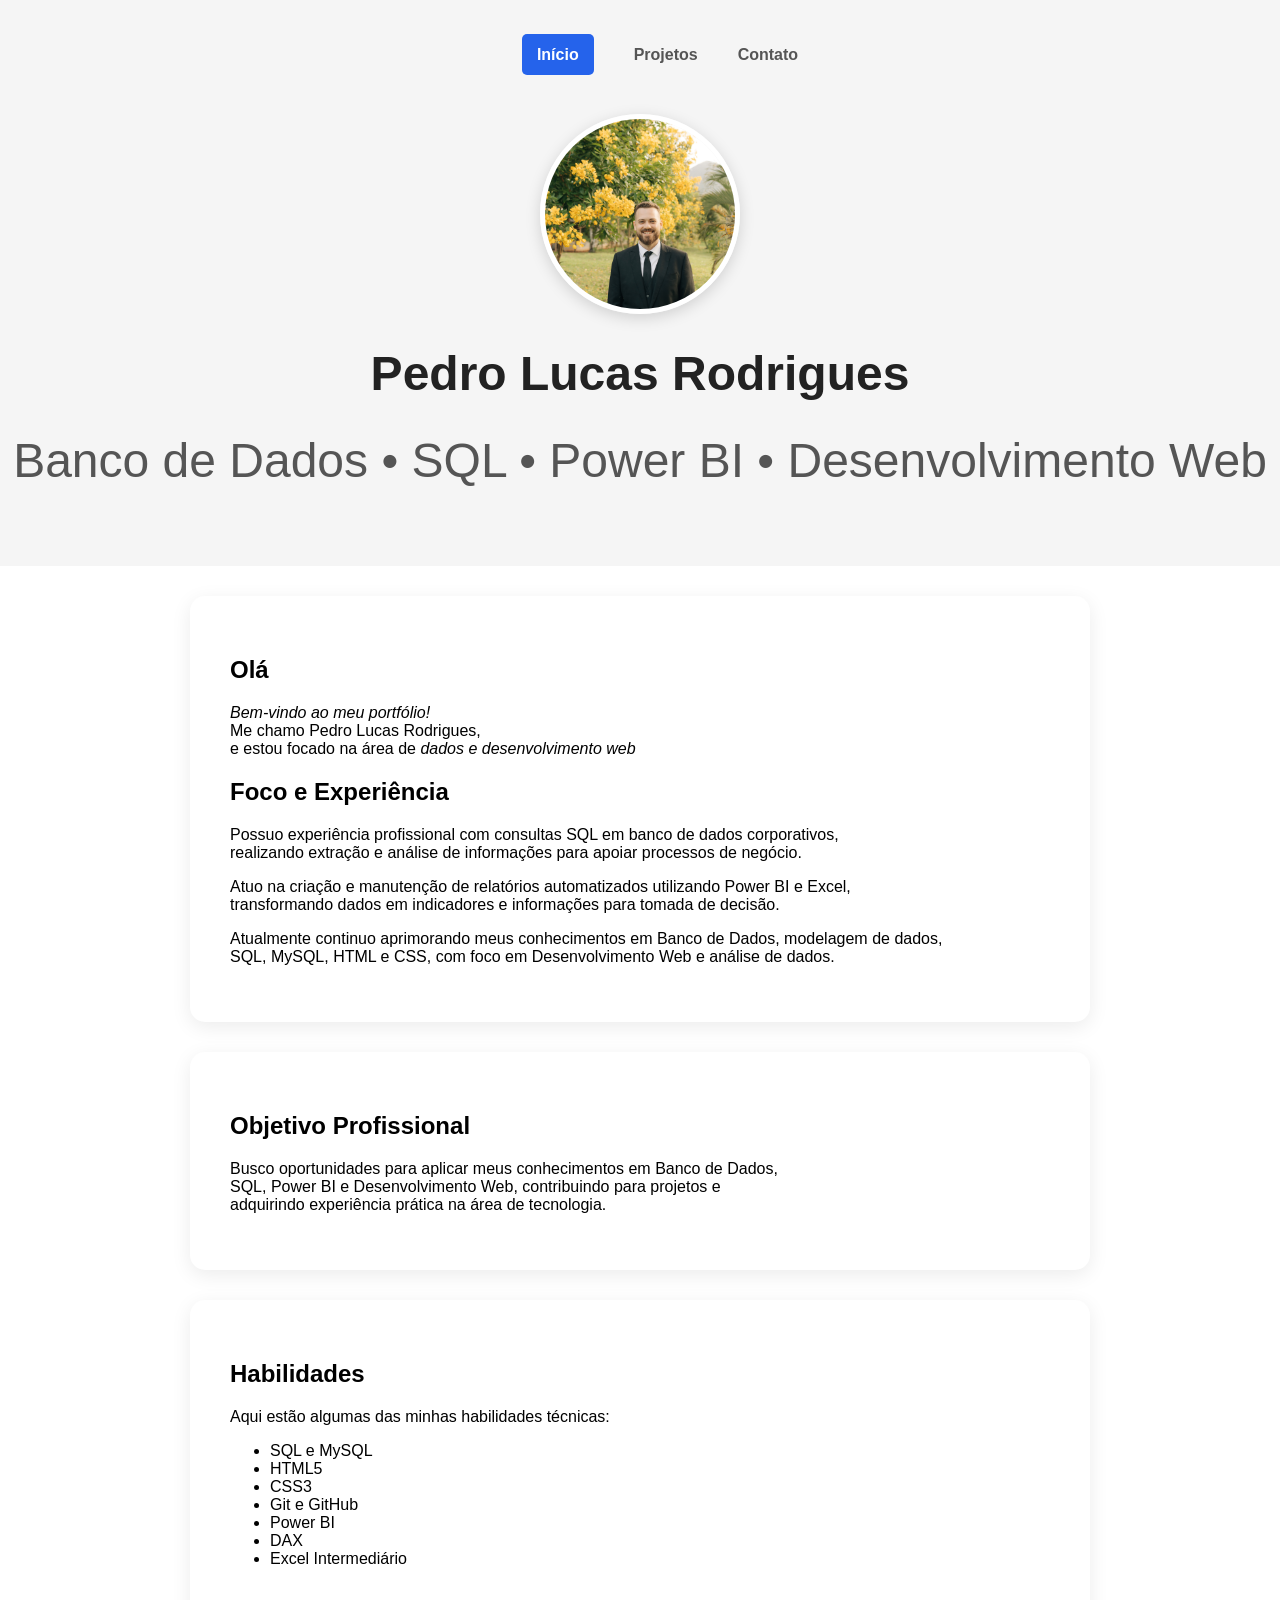
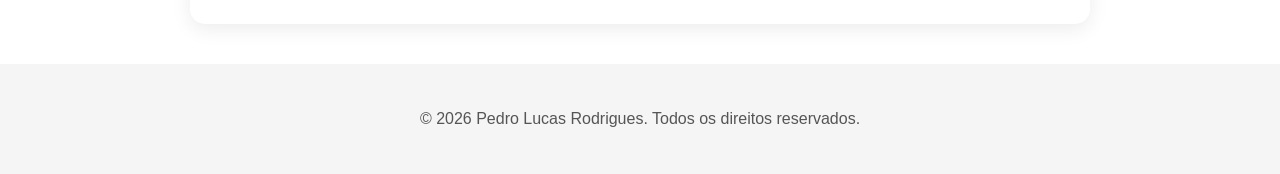
<file: index.html>
<!DOCTYPE html>

<html lang="pt-BR">

    <head>
        <meta charset="UTF-8">
        <meta name="viewport" content="width=device-width, initial-scale=1.0">
        <link rel="stylesheet" href="styles.css">
        <title>Portfólio</title>
    </head>

    <body>
        <header class="topo">
            <nav>
                <ul>
                    <li><a href="index.html" class="active">Início</a></li>
                    <li><a href="projetos.html">Projetos</a></li>
                    <li><a href="contato.html">Contato</a></li>
                </ul>
            </nav>

            <div class="apresentacao">
                <div class="apresentacao-content">
                    <img src="images/minha-foto.jpg" alt="Foto de perfil">
                </div>
                <h1>
                    Pedro Lucas Rodrigues
                </h1>
                <p>
                    Banco de Dados • SQL • Power BI • Desenvolvimento Web
                </p>
            </div>
        </header>

        <main class="container">
            <section id="sobre" class="sobre">
                <div>
                    <h2>Olá</h2>
                    <p>
                    <em>Bem-vindo ao meu portfólio!</em> <br>
                        Me chamo Pedro Lucas Rodrigues, <br> 
                        e estou focado na área de <em>dados e desenvolvimento web</em><br>
                    </p>
                </div>
                <h2>Foco e Experiência</h2>

                <p>
                    Possuo experiência profissional com consultas SQL em banco de dados corporativos, <br>
                    realizando extração e análise de informações para apoiar processos de negócio.
                </p>

                <p>
                    Atuo na criação e manutenção de relatórios automatizados utilizando Power BI e Excel, <br>
                    transformando dados em indicadores e informações para tomada de decisão.
                </p>

                <p>
                    Atualmente continuo aprimorando meus conhecimentos em Banco de Dados, modelagem de dados, <br>
                    SQL, MySQL, HTML e CSS, com foco em Desenvolvimento Web e análise de dados.
                </p>
            </section>

            <section class="objetivo">
                <div>
                    <h2>Objetivo Profissional</h2>
                    <p>
                        Busco oportunidades para aplicar meus conhecimentos em Banco de Dados, <br>
                        SQL, Power BI e Desenvolvimento Web, contribuindo para projetos e <br>
                        adquirindo experiência prática na área de tecnologia.
                    </p>
                </div>
            </section>

            <section id="habilidades" class="habilidades">
                <div>
                    <h2>Habilidades</h2>
                    <p>
                        Aqui estão algumas das minhas habilidades técnicas:
                    </p>
                    <ul>
                        <li>SQL e MySQL</li>
                        <li>HTML5</li>
                        <li>CSS3</li>
                        <li>Git e GitHub</li>
                        <li>Power BI</li>
                        <li>DAX</li>
                        <li>Excel Intermediário</li>
                    </ul>
                </div>
            </section>

        </main>
    </body>

    <footer>
        <section class="rodape">
            <div>
                <p>&copy; 2026 Pedro Lucas Rodrigues. Todos os direitos reservados.</p>
            </div>
        </section>
    </footer>
</html>
</file>
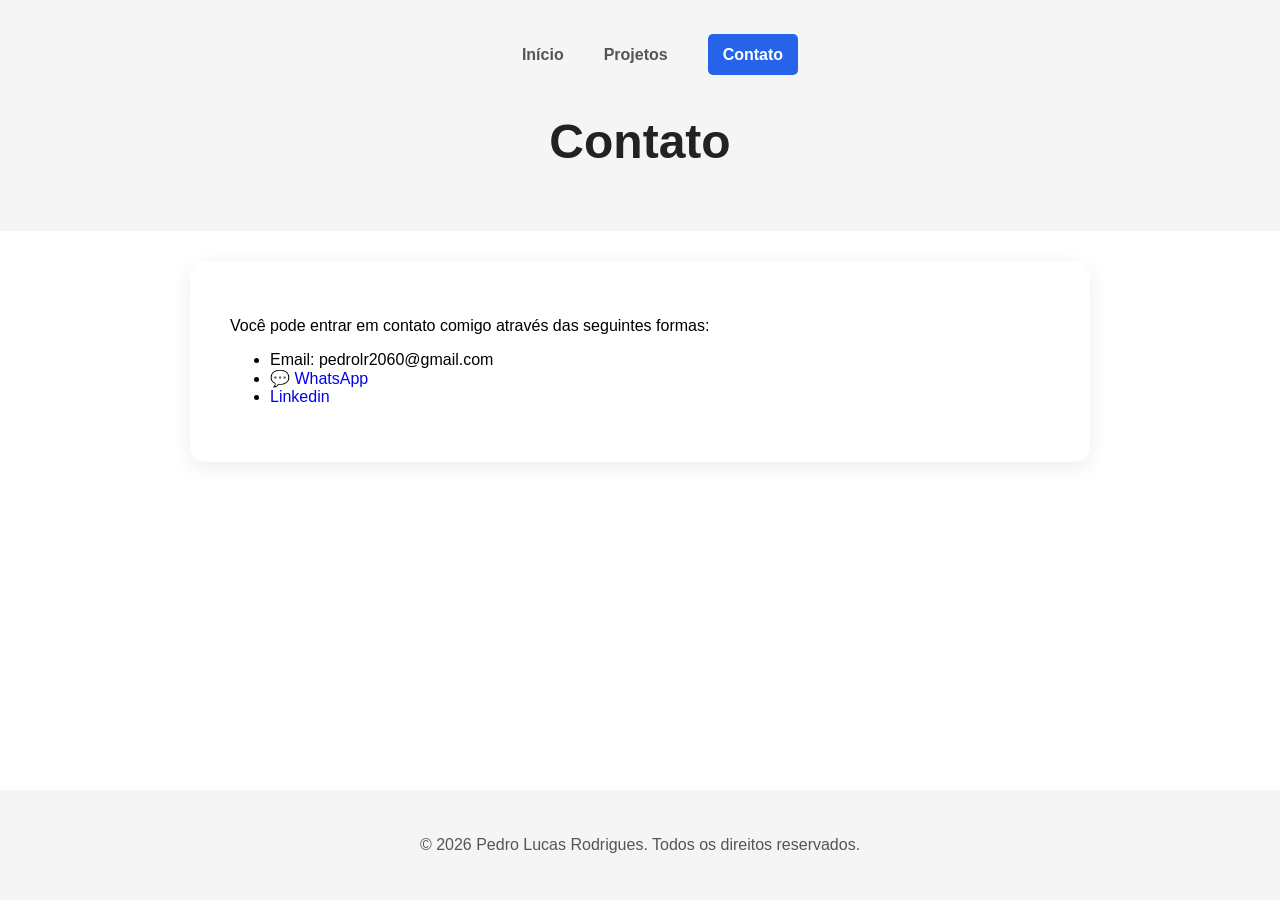
<file: contato.html>
<!DOCTYPE html>

<html lang="pt-BR">

    <head>
        <meta charset="UTF-8">
        <meta name="viewport" content="width=device-width, initial-scale=1.0">
        <link rel="stylesheet" href="styles.css">
        <title>Contato</title>
    </head>

    <body>
        <header class="topo">
            <nav>
                <ul>
                    <li><a href="index.html">Início</a></li>
                    <li><a href="projetos.html">Projetos</a></li>
                    <li><a href="contato.html" class="active">Contato</a></li>
                </ul>
            </nav>

            <div class="apresentacao">
                <h1>
                   Contato
                </h1>
            </div>
        </header>    
        <main>
            <section id="contato" class="contato">
                <p>
                    Você pode entrar em contato comigo através das seguintes formas:
                </p>
                <ul>
                    <li>
                        Email: pedrolr2060@gmail.com
                    </li>
                   <li>
                        <a href="https://wa.me/5547991244768?text=Ola,%20Pedro!%20Vi%20seu%20portfolio%20e%20gostaria%20de%20conversar%20sobre%20uma%20oportunidade." target="_blank" rel="noopener noreferrer">💬 WhatsApp</a>
                    <li> 
                        <a href="https://www.linkedin.com/in/pedro-rodrigues-17a63a332/" 
                        target="_blank">Linkedin
                        </a>
                    </li>
                </ul>
            </section>
        </main>
    </body>
    
    <footer>
        <section class="rodape">
            <div>
                <p>&copy; 2026 Pedro Lucas Rodrigues. Todos os direitos reservados.</p>
            </div>
        </section>
    </footer>
    
</html>
</file>
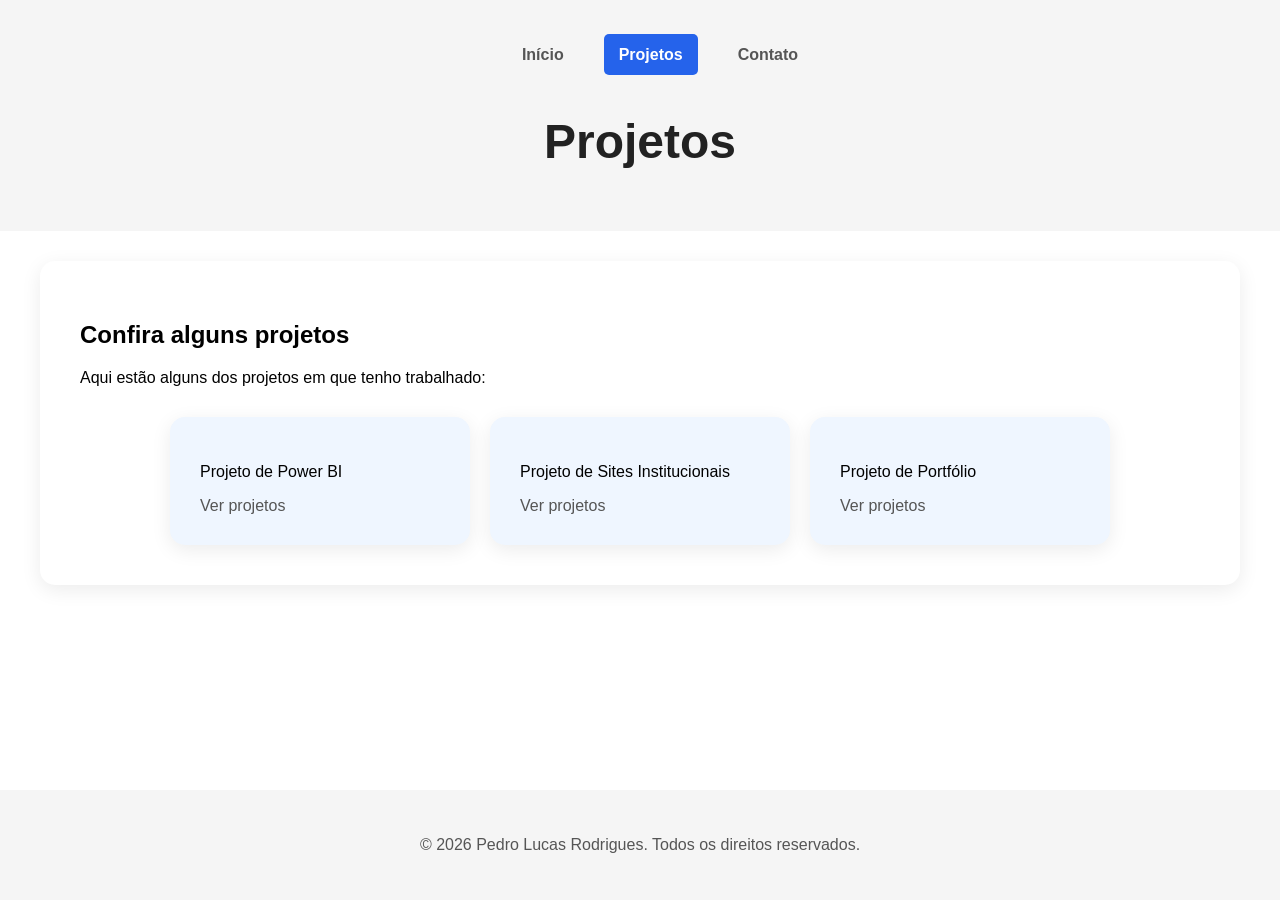
<file: projetos.html>
<!DOCTYPE html>

<html lang="pt-BR">

    <head>
        <meta charset="UTF-8">
        <meta name="viewport" content="width=device-width, initial-scale=1.0">
        <link rel="stylesheet" href="styles.css">
        <title>Projetos</title>
    </head>

    <body>
        <header class="topo">
            <nav>
                <ul>
                    <li><a href="index.html">Início</a></li>
                    <li><a href="projetos.html" class="active">Projetos</a></li>
                    <li><a href="contato.html">Contato</a></li>
                </ul>
            </nav>

            <div class="apresentacao">
                <h1>
                    Projetos
                </h1>
            </div>
        </header>
        
        <main>
            <section id="projetos" class="projetos">
                <h2>Confira alguns projetos</h2> 
                <p>
                    Aqui estão alguns dos projetos em que tenho trabalhado:
                </p>
                <div class="cards">
                    <section class="card">
                        <div>
                            <p>Projeto de Power BI</p>    
                            <a href="https://github.com/pedrolucasrodri/projetos-bi">Ver projetos</a>
                        </div>
                    </section>
                    <section class="card">
                        <div>
                            <p>Projeto de Sites Institucionais</p>    
                            <a href="https://github.com/pedrolucasrodri/projetos-institucionais">Ver projetos</a>
                        </div>
                    </section>
                    <section class="card">
                        <div>
                            <p>Projeto de Portfólio</p>    
                            <a href="https://github.com/pedrolucasrodri/projetos-portfolios">Ver projetos</a>
                        </div>
                </div>
                </section>
            </section>
        </main>
    </body>
    
    <footer>
        <section class="rodape">
            <div>
                <p>&copy; 2026 Pedro Lucas Rodrigues. Todos os direitos reservados.</p>
            </div>
        </section>
    </footer>

</html>
</file>
<file: styles.css>
*{ 
    box-sizing: border-box;
}

html,
body {
    height: 100%;
}

body {
    font-family: Arial, sans-serif;
    margin: 0;
    padding: 0;
    background-color: white;

    display: flex;
    flex-direction: column;
    min-height: 100vh;
}

main {
    flex: 1;
}

.topo {
    background-color: #f5f5f5;
    padding: 30px 0;
}

.topo nav ul {
    display: flex;
    justify-content: center;
    gap: 40px;
    list-style: none;
}

.topo nav a {
    text-decoration: none;
    color: #555;
    font-weight: 600;
    transition: .3s;
}

.apresentacao {
    text-align: center;
    margin-top: 50px;
}

.apresentacao h1 {
    font-size: 3rem;
    color: #222;
}

.apresentacao p {
    font-size: 3rem;
    color: #555;
    margin-top: 10px;
}

.topo nav a:hover {
    background-color: rgba(37, 99, 235, 0.2);
    color: #2563eb;
    border-radius: 5px;
    padding: 12px 15px;
}

.topo nav a.active{
    background: #2563eb;
    color: white;
    border-radius: 5px;
    padding: 12px 15px;
}


.apresentacao-content {
    display: flex;
    justify-content: center;
    align-items: center;
    gap: 50px;
}

.apresentacao-content img {
    width: 200px;
    height: 200px;
    object-fit: cover;
    border-radius: 50%;
}

header {
    padding-bottom: 80px;
}

header img {
    border-radius: 50px;
    border: 5px solid white;
    box-shadow: 0 4px 15px rgba(0,0,0,0.15) ;
}

.sobre,
.objetivo,
.habilidades,
.contato {
    max-width: 900px;
    margin: 30px auto;
    padding: 40px;

    background: white;

    border-radius: 15px;

    box-shadow: 0 5px 20px rgba(0,0,0,.08);
}

.contato a {
    text-decoration: none;
}

.contato a:hover{
    background-color: rgba(37, 99, 235, 0.2);
    color: #2563eb;
    border-radius: 5px;
    padding: 3px 3px;
}

.rodape{
    background-color: #f5f5f5;
    padding: 30px 0;
    color: #555;
    margin-top: 10px;
    text-align: center;
}

.cards {
    display: flex;
    justify-content: center;
    gap: 20px;
    flex-wrap: wrap;

    margin-top: 30px;

}

.card {
    max-width: 350px;
    border-radius: 15px;
    padding: 30px;
    width: 300px;
    background: #eff6ff;
    box-shadow: 0 5px 20px rgba(0,0,0,.08);
}

.card a {
    color: #555;
    text-decoration: none;
}

.card a:hover{
    background-color: rgba(37, 99, 235, 0.2);
    color: #2563eb;
    border-radius: 5px;
    padding: 6px 12px;
}

.projetos {
    max-width: 1200px;
    margin: 30px auto;
    padding: 40px;

    background: white;
    border-radius: 15px;
    box-shadow: 0 5px 20px rgba(0,0,0,.08);
}
</file>
